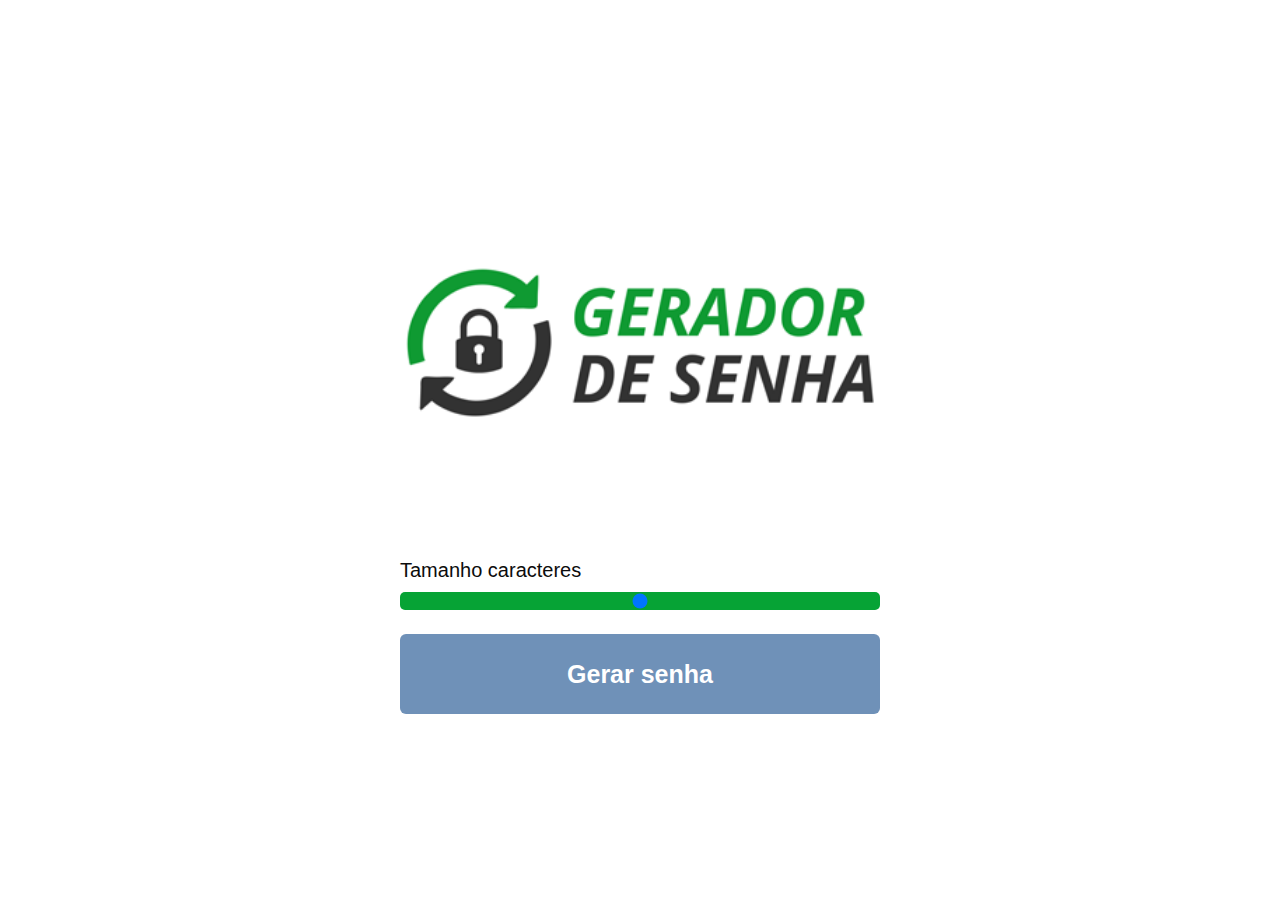
<file: index.html>
<!DOCTYPE html>
<html lang="en">
<head>
    <meta charset="UTF-8">
    <meta http-equiv="X-UA-Compatible" content="IE=edge">
    <meta name="viewport" content="width=device-width, initial-scale=1.0"> 
    <meta name="keywords" conent = "Gerador de Senhas, gerador password">
    <title>GERADOR DE SENHAS</title>

    <link rel="stylesheet" href="style.css">
</head>
<body>

    <img class="logo" src="./assets/Imagem-Social-Gerador-de-Senhas.png" alt="Gerador da Senha logo"/>

    <main class="container-input">
        <span> Tamanho <span id="valor"></span> caracteres </span>
        <input id="slider" class="slider" type="range" min="5" max="25" value="15"/>

<button id="button" class="button-cta" onclick="generatePassword()">Gerar senha</button>
    </main>

   <div id="container-password" ondblclick="copyPassword()" class="container-password hide">
       <span class ="title">Sua senha gerada foi: </span>
       <span id="password" class="password">qweasdzxc</span>
       <span class="tooltip">Clique na sua senha para copiar</span>
   </div> 

   <script src="script.js"></script> 
</body>
</html>
</file>
<file: style.css>
* {
    font-family: sans-serif;
    width: 100%;
    margin: 0 auto;
    box-sizing: border-box;
}

body {
    background-color: #ffffff;
    width: 100%;
    height: 100vh;
    display: flex;
    justify-content: center;
    align-items: center;
    flex-direction: column;
}

.logo {
    max-width: 700px;
    margin-bottom: 25px;
}

.container-input {
    max-width: 480px;
    margin: 14px 0;
}

.container-input span {
    color: rgb(12, 12, 12);
    font-size: 20px;
}

.slider {
    -webkit-appearance: none;
    width: 100%;
    border-radius: 5px;
    background: #06a335;
    height: 18px;
    outline: none;
    margin-top: 10px;
}

.button-cta {
    height: 80px;
    background-color: #6f91b8;
    border: 0;
    border-radius: 6px;
    cursor: pointer;
    margin-top: 20px;
    color: rgb(255, 255, 255);
    font-weight: bold;
    font-size: 25px;
}

.container-password {
    max-width: 480px;
    margin: 14px 0;
    display: flex;
    align-items: center;
    flex-direction: column;
    cursor: pointer;
}

.hide {
    display: none;
}

.title {
    text-align: center;
    color: rgb(110, 20, 20);
    font-size: 28px;
    margin-top: 24px;
    margin-bottom: 8px;
}

.password {
    height: 60px;
    background-color: rgba(3, 3, 3, 0.4);
    border-radius: 4px;
    display: flex;
    justify-content: center;
    align-items: center;
    color: rgb(240, 238, 238);
    border: 1px solid #ffffff;
    transition: transform 0.5s;
}
.password:hover {
    transform: scale(1.05);
}
.tooltip {
    color: rgb(43, 39, 39);
    position: relative;
    top: 20px;
    padding: 6px 8px;
    background: rgb(8, 141, 59);
    text-align: center;
    font-size: 16px;
    border-radius: 6px;
    visibility: hidden;
    opacity: 0;
    transition: all 0.5s ease-in-out;
}

.container-password:hover .tooltip {
    visibility: visible;
    bottom: 50px;
    opacity: 1;
}
</file>
